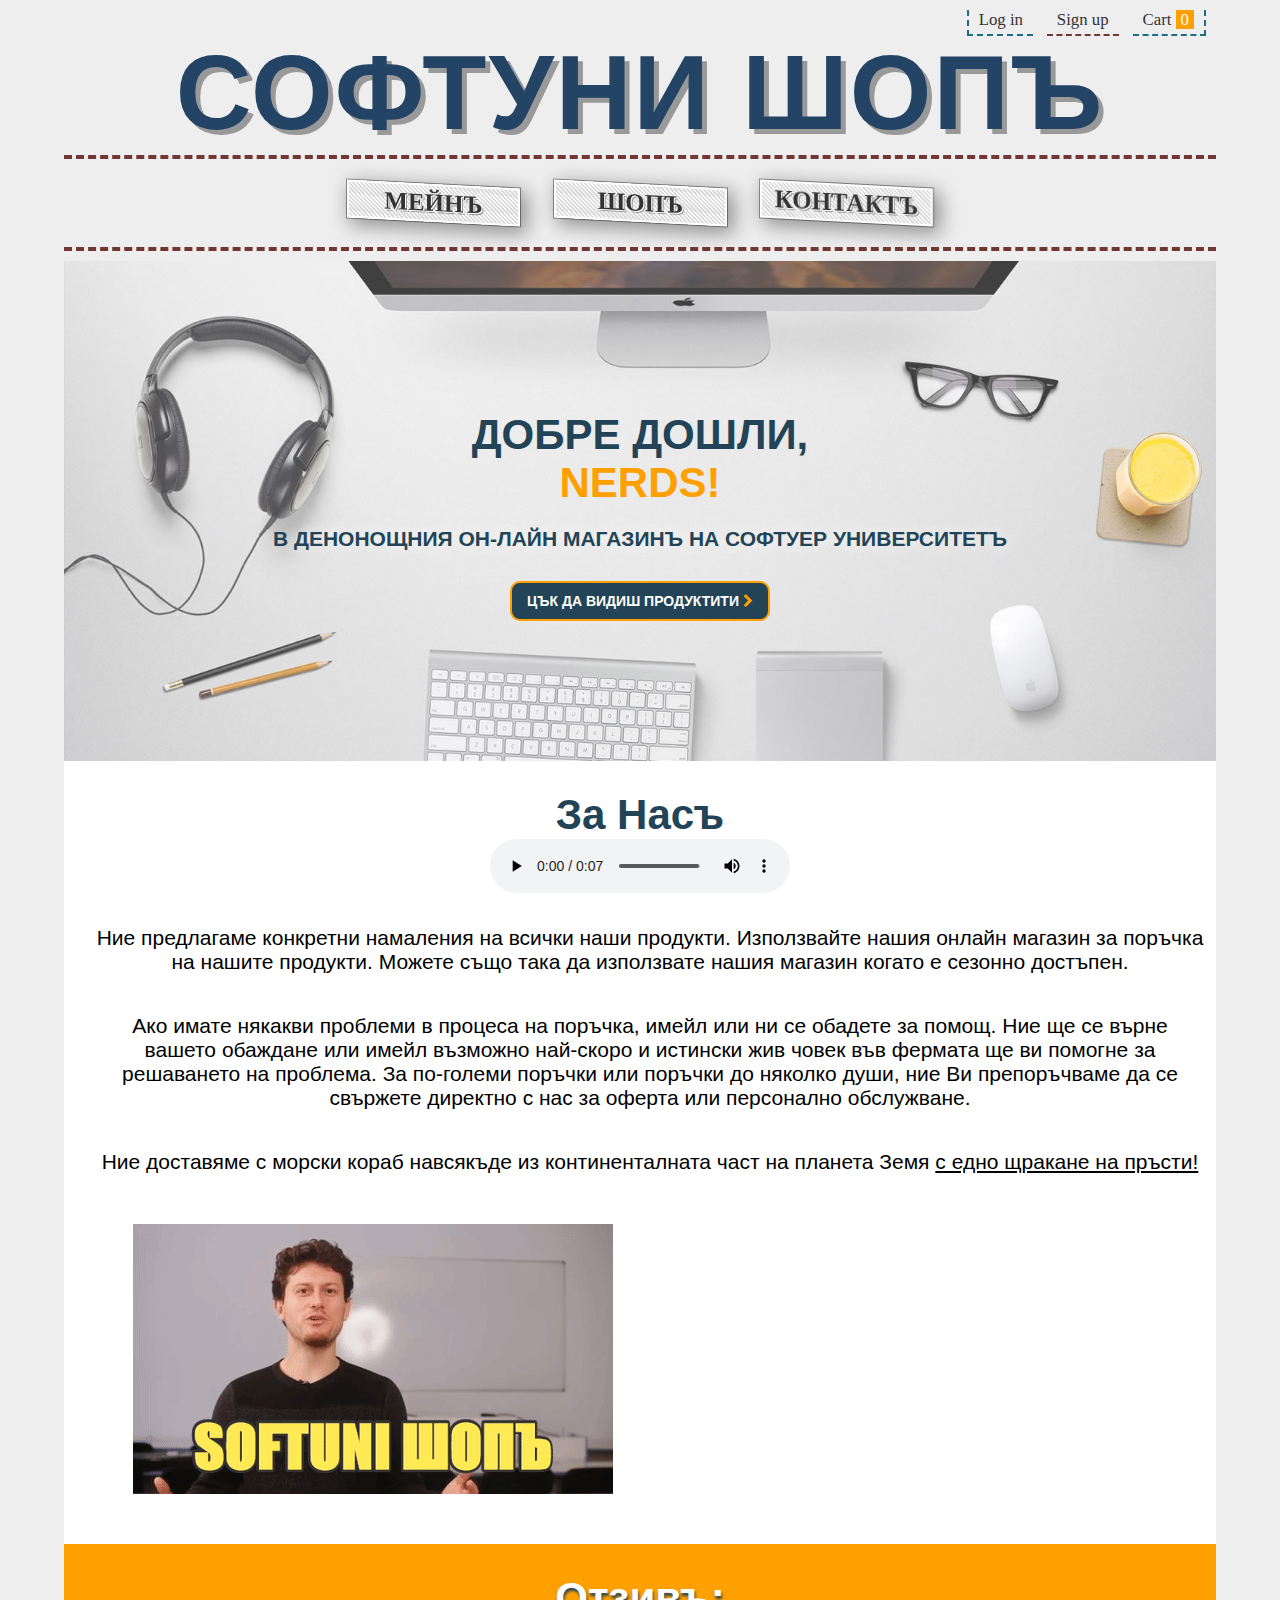
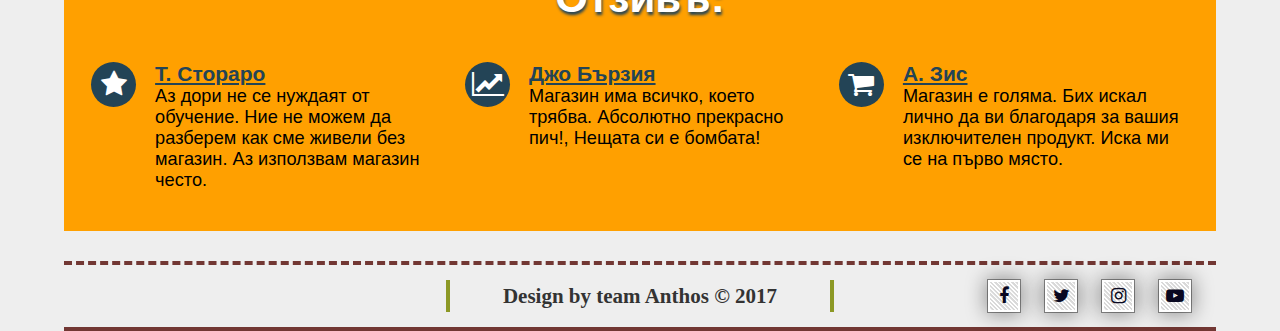
<file: index.html>
<!DOCTYPE html>
<html lang="en">
<head>
    <meta charset="UTF-8">
    <title>Softuni Shop</title>
    <meta http-equiv="Content-Type" content="text/html; charset=utf-8"/>
    <meta http-equiv="X-UA-Compatible" content="IE=edge,chrome=1">
    <meta name="viewport" content="width=device-width, initial-scale=1.0">
    <link rel="stylesheet" href="styles/index.css">
    <link rel="stylesheet" href="styles/nav-bar.css">
    <link rel="stylesheet" href="styles/footer.css">
</head>
<body>
    <header class="main-header">
        <nav class="login-bar">
            <ul class="user-primary">
                <li class="user-item"><a href="#">Log in</a></li>
                <li class="user-item"><a href="#">Sign up</a></li>
                <li class="user-item"><a href="#">Cart <span id="cart-number">0</span></a></li>
            </ul>
        </nav>
        <h1 id="main-title">Софтуни Шопъ</h1>
        <nav class="main-nav-bar">
            <ul class="nav-primary">
                <li class="nav-item home"><a href="#">Мейнъ</a></li>
                <li class="nav-item"><a href="products.html">Шопъ</a></li>
                <li class="nav-item"><a href="contacts.html">Контактъ</a></li>
            </ul>
        </nav>
    </header>
    <main>
        <section class="slider">
            <h1>Добре дошли,</h1>

            <h2>Nerds!</h2>

            <h3> В денонощния он-лайн магазинъ на Софтуер Университетъ</h3>
            <a href="#" class="slider-button">ЦЪК да видиш продуктити <i class="fa fa-chevron-right" aria-hidden="true"></i></a>
        </section>

        <section class="about">
            <h1 id="about">За Насъ</h1>
                <div class="audio">
                <audio controls>
                    <source src="audio/lele2.mp3" type="audio/mpeg" >
                </audio>
            </div>
            <article>
                <p>Ние предлагаме конкретни намаления на всички наши продукти. Използвайте нашия онлайн магазин за поръчка
                    на нашите продукти. Можете също така да използвате нашия магазин когато е сезонно достъпен.</p>

                <p>Ако имате някакви проблеми в процеса на поръчка, имейл или ни се обадете за помощ. Ние ще се върне вашето
                    обаждане или имейл възможно най-скоро и истински жив човек във фермата ще ви помогне за решаването на
                    проблема. За по-големи поръчки или поръчки до няколко души, ние Ви препоръчваме да се свържете директно
                    с нас за оферта или персонално обслужване.</p>

                <p>Ние доставяме с морски кораб навсякъде из континенталната част на планета Земя <u>с едно щракане на
                    пръсти!</u></p>

                <div class="image">
                    <img src="images/giphy2.gif" alt="Nakov">
                    <iframe width="550" height="270" src="https://www.youtube.com/embed/O1aqCEZdNGA"
                            frameborder="0"></iframe>
                </div>
            </article>
        </section>
        <section class="testimonials">
            <h1 id="testimonials">Отзивъ:</h1>
            <article>
                <div class="icon">
                    <i class="fa fa-star" aria-hidden="true"></i>
                </div>
                <h2>Т. Стораро</h2>

                <p>Аз дори не се нуждаят от обучение. Ние не можем да разберем как сме живели без магазин. Аз използвам
                    магазин често.</p>
            </article>

            <article>
                <div class="icon">
                    <i class="fa fa-line-chart" aria-hidden="true"></i>
                </div>
                <h2>Джо Бързия</h2>
                <p>Mагазин има всичко, което трябва. Абсолютно прекрасно пич!, Нещата си е бомбата!</p>
            </article>

            <article>
                <div class="icon">
                    <i class="fa fa-shopping-cart" aria-hidden="true"></i>
                </div>
                <h2>А. Зис</h2>

                <p>Mагазин е голяма. Бих искал лично да ви благодаря за вашия изключителен продукт. Иска ми се на първо място.</p>
            </article>
        </section>
    </main>
    <footer class="main-footer">
        <section class="info-socials-container">
            <ul class="socials">
                <li>
                    <a href="https://www.facebook.com/SoftwareUniversity/" target="_blank">
                        <i class="fa fa-facebook"></i></a>
                </li>
                <li>
                    <a href="https://twitter.com/softunibg" target="_blank">
                        <i class="fa fa-twitter"></i></a>
                </li>
                <li>
                    <a href="https://www.instagram.com/softuni.bg/" target="_blank">
                        <i class="fa fa-instagram"></i></a>
                </li>
                <li>
                    <a href="https://www.youtube.com/user/softwareuniversity" target="_blank">
                        <i class="fa fa-youtube-play"></i></a>
                </li>
            </ul>
            <h2>Design by team <span>Anthos</span> &copy; 2017</h2>
        </section>
    </footer>
</body>
</html>
</file>
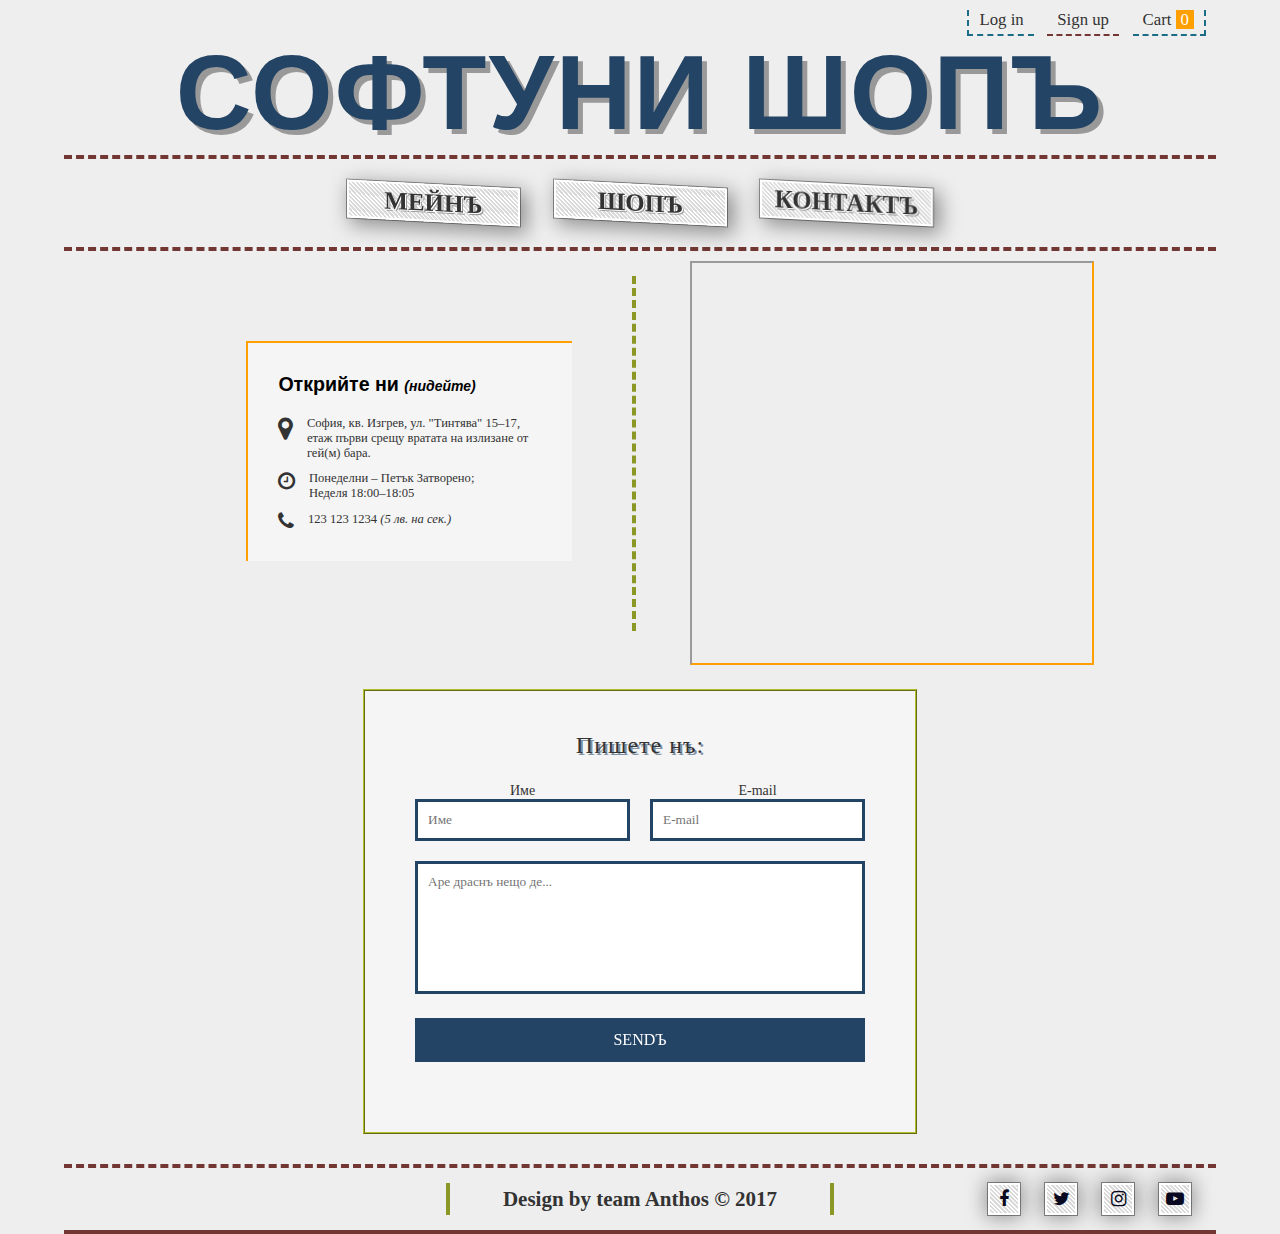
<file: contacts.html>
<!DOCTYPE html>
<html lang="en">
<head>
    <meta charset="UTF-8">
    <title>Softuni Shop</title>
    <meta http-equiv="Content-Type" content="text/html; charset=utf-8"/>
    <meta http-equiv="X-UA-Compatible" content="IE=edge,chrome=1">
    <meta name="viewport" content="width=device-width, initial-scale=1.0">
    <link rel="stylesheet" href="styles/nav-bar.css">
    <link rel="stylesheet" href="styles/footer.css">
    <link rel="stylesheet" href="styles/contacts.css">
</head>
<body>
<header class="main-header">
    <nav class="login-bar">
        <ul class="user-primary">
            <li class="user-item"><a href="#">Log in</a></li>
            <li class="user-item"><a href="#">Sign up</a></li>
            <li class="user-item"><a href="#">Cart <span id="cart-number">0</span></a></li>
        </ul>
    </nav>
    <h1 id="main-title">Софтуни Шопъ</h1>
    <nav class="main-nav-bar">
        <ul class="nav-primary">
            <li class="nav-item home"><a href="index.html">Мейнъ</a></li>
            <li class="nav-item"><a href="products.html">Шопъ</a></li>
            <li class="nav-item"><a href="#">Контактъ</a></li>
        </ul>
    </nav>
</header>
    <main>
        <section class="contact-address">
            <h2>Открийте ни <em>(нидейте)</em></h2>
            <ul class="info">
                <li>
                    <i class="fa fa-map-marker"></i>
                    <p>София, кв. Изгрев, ул. "Тинтява" 15&ndash;17, етаж първи срещу вратата на излизане от гей(м) бара.</p>
                </li>
                <li>
                    <i class="fa fa-clock-o"></i>
                    <p>Понеделни &ndash; Петък Затворено; Неделя 18:00&ndash;18:05</p>
                </li>
                <li>
                    <i class="fa fa-phone"></i>
                    <p>123 123 1234 <em>(5 лв. на сек.)</em></p>
                </li>
            </ul>
        </section>
        <section class="google-map">
            <iframe src="https://www.google.com/maps/d/embed?mid=1Q2iXh00XiOUTl-X2W502S1hohj8"
                    width="640" height="480">
                <a href="https://www.google.com/maps/place/Software+University/@42.666775,23.352277,16z/data=!4m5!3m4!1s0x0:0xdf53fcbcd8e758d7!8m2!3d42.666775!4d23.352277?hl=en" target="_blank" >
                    <img id="map" src="https://external.fsof3-1.fna.fbcdn.net/static_map.php?v=27&osm_provider=3&size=400x400&zoom=17&markers=icon%3Aimages%2Fplaces%2Fmap%2Fbright-pink-pin.png%7C42.666775%2C23.352277&language=en_US" >
                </a>
            </iframe>
        </section>
        <section class="contact-form">
            <form action="https://formspree.io/alexandarkos@gmail.com" method="POST">
                <h3>Пишете нъ:</h3>
                <br>
                <div class="contact-info">
                    <label>
                        <span>Име</span>
                        <input type="text" name="name" placeholder="Име">
                    </label>
                    <label><span>E-mail</span>
                        <input type="email" name="_replyto" placeholder="E-mail"></label>
                </div>
                <label>
                    <textarea name="message" placeholder="Аре драснъ нещо де..."></textarea>
                </label>
                <input class="hvr-forward" type="submit" value="Sendъ">
                <input type="hidden" name="_next" value="https://silvave.github.io/Web-Basics-Teamwork-Anthos/contacts.html" />
            </form>
        </section>
    </main>
<footer class="main-footer">
    <section class="info-socials-container">
        <ul class="socials">
            <li>
                <a href="https://www.facebook.com/SoftwareUniversity/" target="_blank">
                    <i class="fa fa-facebook"></i></a>
            </li>
            <li>
                <a href="https://twitter.com/softunibg" target="_blank">
                    <i class="fa fa-twitter"></i></a>
            </li>
            <li>
                <a href="https://www.instagram.com/softuni.bg/" target="_blank">
                    <i class="fa fa-instagram"></i></a>
            </li>
            <li>
                <a href="https://www.youtube.com/user/softwareuniversity" target="_blank">
                    <i class="fa fa-youtube-play"></i></a>
            </li>
        </ul>
        <h2>Design by team <span>Anthos</span> &copy; 2017</h2>
    </section>
</footer>
</body>
</html>
</file>
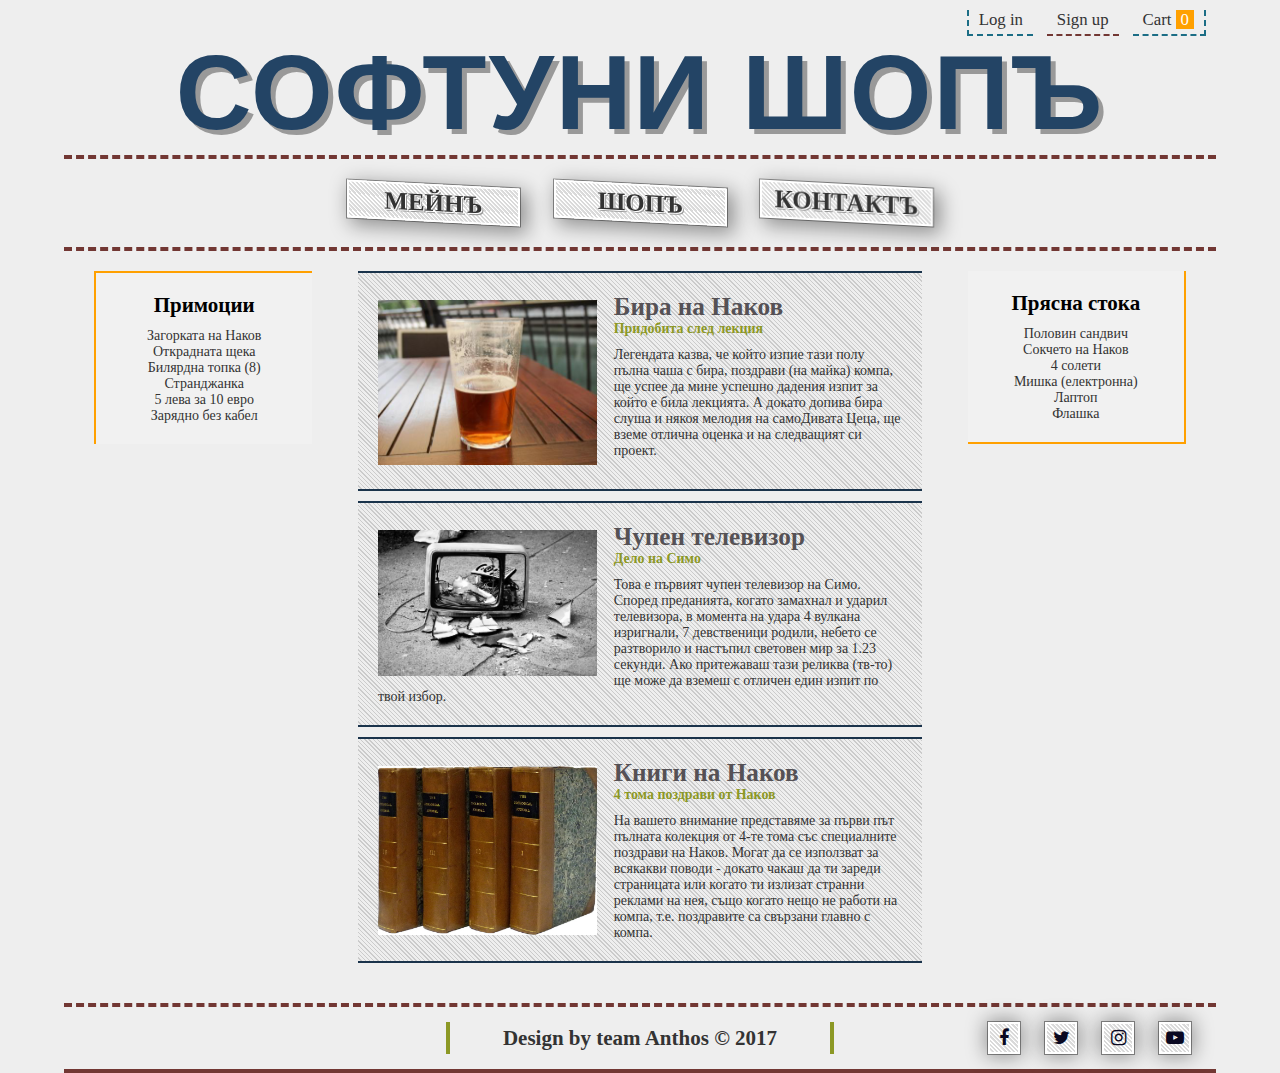
<file: products.html>
<!DOCTYPE html>
<html lang="en">
<head>
    <meta charset="UTF-8">
    <title>Softuni Shop</title>
    <meta http-equiv="Content-Type" content="text/html; charset=utf-8"/>
    <meta http-equiv="X-UA-Compatible" content="IE=edge,chrome=1">
    <meta name="viewport" content="width=device-width, initial-scale=1.0">
    <link rel="stylesheet" href="styles/products.css">
    <link rel="stylesheet" href="styles/nav-bar.css">
    <link rel="stylesheet" href="styles/footer.css">
</head>
<body>
    <header class="main-header">
        <nav class="login-bar">
            <ul class="user-primary">
                <li class="user-item"><a href="#">Log in</a></li>
                <li class="user-item"><a href="#">Sign up</a></li>
                <li class="user-item"><a href="#">Cart <span id="cart-number">0</span></a></li>
            </ul>
        </nav>
        <h1 id="main-title">Софтуни Шопъ</h1>
        <nav class="main-nav-bar">
            <ul class="nav-primary">
                <li class="nav-item home"><a href="index.html">Мейнъ</a></li>
                <li class="nav-item"><a href="#">Шопъ</a></li>
                <li class="nav-item"><a href="contacts.html">Контактъ</a></li>
            </ul>
        </nav>
    </header>
    <main>
        <aside class="sidebar left">
            <section class="top-products">
                <h2>Примоции</h2>
                <ul>
                    <li><a href="#">Загорката на Наков</a></li>
                    <li><a href="#">Открадната щека</a></li>
                    <li><a href="#">Билярдна топка (8)</a></li>
                    <li><a href="#">Странджанка</a></li>
                    <li><a href="#">5 лева за 10 евро</a></li>
                    <li><a href="#">Зарядно без кабел</a></li>
                </ul>
            </section>
        </aside>
        <aside class="sidebar right">
            <section class="recent-products">
                <h2>Прясна стока</h2>
                <ul>
                    <li><a href="#">Половин сандвич</a></li>
                    <li><a href="#">Сокчето на Наков</a></li>
                    <li><a href="#">4 солети</a></li>
                    <li><a href="#">Мишка (електронна)</a></li>
                    <li><a href="#">Лаптоп</a></li>
                    <li><a href="#">Флашка</a></li>
                </ul>
            </section>
        </aside>
        <section class="products">
            <article>
                <figure>
                    <img src="images/bira-Nakov.jpg" alt="Bira"/>
                </figure>
                <div>
                    <h2>Бира на Наков</h2>
                    <h5>Придобита след лекция</h5>
                </div>
                <p>
                   Легендата казва, че който изпие тази полу пълна чаша с бира, поздрави (на майка) компа, ще успее да мине успешно дадения изпит за който е била лекцията. А докато допива бира слуша и някоя мелодия на самоДивата Цеца, ще вземе отлична оценка и на следващият си проект.
                </p>
            </article>
            <article>
                <figure>
                    <img src="images/broken-tv.jpg" alt="TV"/>
                </figure>
                <div>
                    <h2>Чупен телевизор</h2>
                    <h5>Дело на Симо</h5>
                </div>
                <p>
                    Това е първият чупен телевизор на Симо. Според преданията, когато замахнал и ударил телевизора, в момента на удара 4 вулкана изригнали, 7 девственици родили, небето се разтворило и настъпил световен мир за 1.23 секунди. Ако притежаваш тази реликва (тв-то) ще може да вземеш с отличен един изпит по твой избор.
                </p>
            </article>
            <article>
                <figure>
                    <img src="images/books3.jpg" alt="Books"/>
                </figure>
                <div>
                    <h2>Книги на Наков</h2>
                    <h5>4 тома поздрави от Наков</h5>
                </div>
                <p>
                    На вашето внимание представяме за първи път пълната колекция от 4-те тома със специалните поздрави на Наков. Могат да се използват за всякакви поводи - докато чакаш да ти зареди страницата или когато ти излизат странни реклами на нея, също когато нещо не работи на компа, т.е. поздравите са свързани главно с компа.
                </p>
            </article>
        </section>
    </main>
    <footer class="main-footer">
        <section class="info-socials-container">
            <ul class="socials">
                <li>
                    <a href="https://www.facebook.com/SoftwareUniversity/" target="_blank">
                        <i class="fa fa-facebook"></i></a>
                </li>
                <li>
                    <a href="https://twitter.com/softunibg" target="_blank">
                        <i class="fa fa-twitter"></i></a>
                </li>
                <li>
                    <a href="https://www.instagram.com/softuni.bg/" target="_blank">
                        <i class="fa fa-instagram"></i></a>
                </li>
                <li>
                    <a href="https://www.youtube.com/user/softwareuniversity" target="_blank">
                        <i class="fa fa-youtube-play"></i></a>
                </li>
            </ul>
            <h2>Design by team <span>Anthos</span> &copy; 2017</h2>
        </section>
    </footer>
</body>
</html>
</file>
<file: styles/nav-bar.css>
* {
    margin: 0;
    padding: 0;
}

body {
    background: #eee url('http://subtlepatterns.com/patterns/extra_clean_paper.png');
    width: 90%;
    margin: 0 auto;
}

a {
    text-decoration: none;
}

.main-header {
    margin: 10px 0;
    text-align: center;
}

.login-bar .user-primary {
    text-align: right;
}

.login-bar .user-item {
    list-style: none;
    display: inline-block;
    margin-right: 10px;
}

.login-bar .user-item a {
    color: #333333;
    font-size: 1.2rem;
    font-family: 'Lato', cursive;
    padding: 0 10px 5px;
    transform: scale(1);
    transition: 0.15s all ease;
    cursor: hand;
}

.login-bar .user-item:first-of-type a {
    border-bottom: 2px dashed #1b6d85;
    border-left: 2px dashed #1b6d85;
}
.login-bar .user-item:nth-of-type(2) a {
    border-bottom: 2px dashed #723733;
}
.login-bar .user-item:last-of-type a {
    border-bottom: 2px dashed #1b6d85;
    border-right: 2px dashed #1b6d85;
}
.login-bar .user-item:hover a {
    color: #ffa000;
}
.login-bar .user-item:active a {
    color: #8C9825;
}

#cart-number {
    padding: 0 5px;
    background-color: #ffa000;
    color: #fffdfb;
}

#main-title {
    font-family: 'Lato', sans-serif;
    color: #234465;
    text-transform: uppercase;
    font-size: 7.5rem;
    font-weight: 800;
    letter-spacing: 2px;
    line-height: 1;
    margin: 10px;
    text-shadow: #999 5px 5px 0;
    cursor: default;
}

.nav-primary {
    list-style: none;
    margin-top: 10px;
    padding: 25px 10px;
    border-top: 4px dashed #723733;
    border-bottom: 4px dashed #723733;
    position: relative;
    text-align: center;
}

.nav-primary .nav-item {
    display: inline-block;
    width: 173px;
    margin: 0 15px;
    position: relative;
    /*Angles the items to the left and sets the scale*/
    transform: scale(1) skewy(3deg);
    /*Text pops up and smooths lines*/
    backface-visibility: hidden;
    transition: 200ms all;
}
.nav-primary .nav-item a {
    text-transform: uppercase;
    font-family: 'Lato', cursive;
    font-weight: 800;
    display: block;
    padding: 5px 10px;
    color: #333333;
    font-size: 25px;
    text-align: center;
    text-shadow: 1px 1px 0 #FFF,
    2px 2px 0 #999;

    /*Box pattern*/
    background-color: #FFF;
    background-image: repeating-linear-gradient(45deg, transparent,
    transparent 1px, rgba(0,0,0,.15) 1.5px,
    rgba(0,0,0,.15) 3px);
    box-shadow: 0 0 0 1px rgba(0,0,0,.4),
    5px 5px 20px 2px rgba(0,0,0,.4),
    0 0 0 2px #FFF inset;
}

.nav-primary .nav-item:hover {
    /*Angles the items to the right and scale them*/
    transform: scale(1.1) skewy(-3deg);
}

.nav-primary a:hover {
    color: #ffa000;
}

.nav-primary a:active {
    color: #8C9825;
    box-shadow: 0 0 0 1px #8C9825,
    0 0 20px 2px #8C9825,
    0 0 0 2px #FFF inset;
}

@media all and (max-width: 730px) {
    #main-title {
        font-size: 6.5rem;
    }
    .nav-primary .nav-item {
        width: 133px;
    }
    .nav-primary .nav-item a {
        font-size: 1.4rem;
    }
}

@media all and (max-width: 730px) {
    #main-title {
        font-size: 5.5rem;
    }
    .nav-primary .nav-item {
        width: 113px;
    }
    .nav-primary .nav-item a {
        font-size: 1.2rem;
    }
}
</file>
<file: styles/contacts.css>
html {
    font-size: 14px;
}

section > form {
    max-width: 450px;
    margin: 0 auto 50px;
}

main {
    text-align: center;
}

main > section {
    display: inline-block;
    vertical-align: top;
}

iframe, img {
    width: 400px;
    height: 400px;
    border-right: 2px solid #ffa000;
    border-bottom: 2px solid #ffa000;
}

.contact-address {
    width: 30%;
    margin: 15px 50px 0 50px;
    text-align: left;
    padding: 65px 50px 70px 0;
    border-right: 4px dashed #8C9825;
}

.contact-address > h2,
.contact-address > ul {
    margin: 0 auto;
    width: 85%;
    background-color: rgba(255, 255, 255, .4);
}

.contact-address > ul {
    padding: 5px 0 30px 30px;
    border-left: 2px solid #ffa000;
}

.contact-address > h2 {
    font-family: 'Lato', sans-serif;
    font-size: 1.4rem;
    padding: 30px 0 5px 30px;
    border-top: 2px solid #ffa000;
    border-left: 2px solid #ffa000;
}

.contact-address > h2 > em {
    font-size: 1rem;
}

.info li {
    color: #333333;
    margin-top: 10px;
    list-style: none;
}
.info li p {
    display: inline-block;
    width: 80%;
    margin-left: 10px;
    font-family: 'Lato', cursive;
    font-size: 0.9rem;
}

.info li:nth-child(2) p {
    width: 70%;
}

.info .fa {
    vertical-align: top;
    font-size: 20px;
    color: #333333;
}

.info li:nth-child(1) .fa {
    font-size: 26px;
}

.info li:hover .fa {
    color: #ffa000;
}

/*Alex code form*/
.contact-form {
    background-color: rgba(255, 255, 255, .4);
    margin-top: 20px;
    padding: 20px 50px;
    border: 2px ridge #B3BF26;
}

.contact-form label {
    display: block;
    margin-bottom: 20px;
}

.contact-info label {
    width: 50%;
    float: left;
    box-sizing: border-box;
}

form input, textarea {
    border: 3px solid #234465;
    width: 100%;
    box-sizing: border-box;
    padding: 10px;
    font-family: 'Lato', cursive;
}

.contact-info label:nth-child(1) {
    padding-right: 10px;
}

.contact-info label:nth-child(2) {
    padding-left: 10px;
}

form textarea:focus {
    outline: none;
    border-color: #257497;
}

form textarea {
    height: 10em;
    resize: none;
}

form input:focus {
    outline: none;
    border-color: #257497;
}

[type="submit"] {
    background: #234465;
    color: white;
    font-size: 16px;
    text-transform: uppercase;
    font-family: 'Lato', cursive;
}

[type="submit"]:hover {
    background-color: #B3BF26;
    border-color: #257497;
    color: #234465;
    font-weight: 600;
}

form > h3 {
    margin: 1em 0 0.5em 0;
    color: #343434;
    font-size: 24px;
    line-height: 20px;
    font-weight: 200;
    font-family: 'Lato', cursive;
    letter-spacing: 1px;
    text-align: center;
    text-shadow: 2px 2px 0 rgba(35, 68, 101, 0.59);
}

.contact-info span {
    font-family: 'Lato', cursive;
    padding-bottom: 4px;
    color: #333333;
}

.hvr-forward {
    display: inline-block;
    vertical-align: middle;
    -webkit-transform: perspective(1px) translateZ(0);
    transform: perspective(1px) translateZ(0);
    box-shadow: 0 0 1px transparent;
    -webkit-transition-duration: 0.3s;
    transition-duration: 0.3s;
    -webkit-transition-property: transform;
    transition-property: transform;
}

.hvr-forward:hover, .hvr-forward:focus, .hvr-forward:active {
    transform: translateX(8px);
}
</file>
<file: styles/products.css>
@import url('https://fonts.googleapis.com/css?family=Montserrat');

html {
    font-size: 14px;
}

body {
    font-family: Lato, sans-serif;
}

a {
    text-decoration: none;
    color: #FFFFFF;
}

main {
    display: flex;
    flex-flow: row wrap;
    text-align: center;
    font-family: 'Lato', cursive;
}
main > * {
    flex: 1 100%;
}

.sidebar {
    margin-top: 10px;
}

.sidebar ul {
    margin-top: 10px;
    list-style: none;
}
.sidebar ul a {
    color: #333333;
}

.sidebar a:hover {
    color: #ffa000  ;
}

.sidebar section {
    padding: 20px 0;
}

.products {
    width: 70%;
    float: left;
    margin-bottom: 10px;

}
.products > article {
    padding: 20px;
    width: 80%;
    margin: 0 auto;
    text-align: left;
    background-color: #FFFFFF;
    background: repeating-linear-gradient(45deg, transparent,
    transparent 2px, rgba(0,0,0,.15) 1.5px,
    rgba(0,0,0,.15) 3px);
    border-top: 2px solid #1A334B;
    border-bottom: 2px solid #1A334B;
    margin-top: 10px;
}

.products > article:hover {
    background-color: rgba(62, 120, 177, 0.2);
    border-top: 2px solid #54A2F1;
    border-bottom: 2px solid #54A2F1;
}

.products > article:after {
    content: '';
    display: block;
    clear: both;
}

article > figure {
    float: left;
    width: 45%;
}

article > figure img {
    margin-top: 7px;
    max-width: 93%;
    max-height: 10%;
}

article > div {
    /*margin-top: 20px;*/
    font-size: 1.2rem;
    margin-bottom: 10px;
}

article > div h2 {
    color: #555155;
}
article > div h5 {
    color: #8C9825;
}
article > p {
    color: #333333;
    word-wrap: break-word;
}

.top-products, .recent-products {
    background-color: rgba(255, 255, 255, .2);
}
.recent-products  {
    border-right: 2px solid #ffa000;
    border-bottom: 2px solid #ffa000;

}
.top-products {
    border-top: 2px solid #ffa000;
    border-left: 2px solid #ffa000;

}


@media all and (min-width: 900px) {
    .products {flex: 3 0;}
    .products {order: 2;}
    .sidebar.left {order: 1;}
    .sidebar.right {order: 3;}
}

@media all and (min-width: 600px) {
    .sidebar { flex: 1 0; }
    .sidebar.left {
        margin-left: 30px;
    }
    .sidebar.right {
        margin-right: 30px;
    }
}
</file>
<file: styles/index.css>
@import url('https://maxcdn.bootstrapcdn.com/font-awesome/4.7.0/css/font-awesome.min.css');

html {
    font-size: 14px;
}

body {
    font-size: 14px;
    font-family: 'Lato', sans-serif;
}

.slider {
    background: url("../images/banner.jpg");
    text-align: center;
    background-size: cover;
    min-height: 500px; /*za da izliza header-a normalno*/
    width: 100%;
    margin: 0 auto;
}

section.slider h1 {
    color: #234456;
    text-transform: uppercase;
    font-size: 3em;
    padding-top: 150px;
}

section.slider h2 {
    color: #ffa000;
    text-transform: uppercase;
    font-size: 3em;
    margin-bottom: 20px;
}

section.slider h3 {
    text-transform: uppercase;
    color: #234456;
    font-size: 1.5em;
    text-shadow: 0 0 15px white;
}

section.slider a.slider-button {
    display: inline-block;
    background: #234456;
    color: #ffffff;
    padding: 10px 15px 10px 15px;
    margin-top: 30px;
    text-decoration: none;
    text-transform: uppercase;
    font-weight: bold;
    border: 2px solid #ffa000;
    border-radius: 10px;
}

section.slider a.slider-button:hover,
section.slider .slider-button:hover .fa-chevron-right {
    background: #ffa000;
    color: #234456;
}

section.slider .slider-button .fa-chevron-right {
    color: #ffa000;
}

section.about {
    background: #ffffff;
    text-align: center; /*centrira se ne samo texta - no i drugoto*/
    width: 100%;
    margin: 0 auto; /*za da se pokazva vinagi na centara*/
}

main section h1 {
    padding-top: 30px;
    font-size: 3em;
    color: #234456;
}

.about article {
    width: 100%;
    margin: 10px;
    display: inline-block;
}

.about article p {
    font-size: 1.5em;
    text-align: center;
    padding: 20px;
}

.about .image {
    display: inline-block;
    text-align: center;
    margin: 30px;
    line-height: 30px;
}

section.testimonials {
    background: #ffa000;
    text-align: center; /*centrira se ne samo texta - no i drugoto*/
    width: 100%;
}

.testimonials article {
    width: 350px;
    margin: 10px;
    display: inline-block;
    vertical-align: top; /*za da se podredyat po vertikalata articles*/
}

.testimonials h1 {
    color: #fff;
    margin-bottom: 30px;
    text-shadow: 1px 3px 3px #234456;
}

.testimonials .icon {
    width: 45px;
    height: 45px;
    line-height: 45px; /*za da se centrira vertikalno*/
    font-size: 2em;
    background: #234456;
    color: white;
    border-radius: 50%;
    float: left;
    margin: 0 auto;
}

.testimonials article h2 {
    color: #234456;
    text-align: left;
    text-decoration: underline;
    margin-left: 64px;
    font-size: 1.5em;
}

.testimonials article p {
    text-align: left;
    margin-left: 64px;
    color: #000;
    font-size: 1.3em;
    margin-bottom: 30px;
}

.testimonials .audio {
    margin: 20px 0 20px 0;
}

main ul {
    text-align: center;
}

main ul li {
    display: inline-block;
    list-style: none;
    margin: 0 10px;
}

main li a {
    font-size: 1.4rem;
    color: #FFFFFF;
}

main header > h1 {
    font-size: 2.2rem;
    color: #2C6FB1;
}
</file>
<file: styles/footer.css>
@import url('https://maxcdn.bootstrapcdn.com/font-awesome/4.7.0/css/font-awesome.min.css');

.main-footer {
    margin-top: 30px;
    text-align: center;
    border-top: 4px dashed #723733;
    border-bottom: 4px solid #723733;
}

.main-footer, .info-socials-container {
    width: 100%;
}

.info-socials-container {
    display: inline-block;
    margin: 15px 0;
}

.info-socials-container > h2 {
    font-family: 'Lato', cursive;
    color: #333333;
    width: 33%;
    margin: 0 auto;
    line-height: 32px;
    border-right: 4px solid #8C9825;
    border-left: 4px solid #8C9825;
    cursor: default;
}

.info-socials-container > h2 span:hover {
    color: #ffa000;
}

.socials {
    float: right;
    display: flex;
    justify-content: center;
    list-style: none;
    text-align: right;
}

.socials li {
    margin-right: 25px;
}

.socials a {
    display: block;
    width: 32px;
    color: #090821;
    font-size: 18px;
    line-height: 32px;
    text-align: center;
    background-color: #FFF;
    background-image: repeating-linear-gradient(45deg, transparent,
    transparent 1px, rgba(0,0,0,.15) 1.5px,
    rgba(0,0,0,.15) 3px);
    box-shadow: 0 0 0 1px rgba(0,0,0,.4),
                0 0 20px 2px rgba(0,0,0,.4),
                0 0 0 2px #FFF inset;
    transform: scale(1);
    transition: 0.15s all ease;
}

.socials li a:hover {
    transform: scale(1.2);
}

.socials li a:active {
        box-shadow: 0 0 0 1px #8C9825,
    0 0 20px 2px #8C9825,
    0 0 0 2px #FFF inset;
}

.socials li:first-child a:hover {
    color: #3b5998;
}
.socials li:nth-child(2) a:hover {
    color: #00aced;
}
.socials li:nth-child(3) a:hover {
    color: #bc2a8d;
}
.socials li:last-child a:hover {
    color: #bb0000;
}


@media all and (max-width: 950px) {
    .info-socials-container > h2 {
        margin: 0;
        width: 100%;
        font-size: 1.5rem;
    }
}

@media all and (max-width: 800px) {
    .info-socials-container > h2 {
        font-size: 1.25rem;
    }
    .socials li {
        margin-right: 15px;
    }
}

@media all and (max-width: 600px) {
    .info-socials-container > h2 {
        font-size: 1.2rem;
    }
    .socials a {
        width: 32px;
    }
    .socials li {
        margin-right: 10px;
    }
}
</file>
